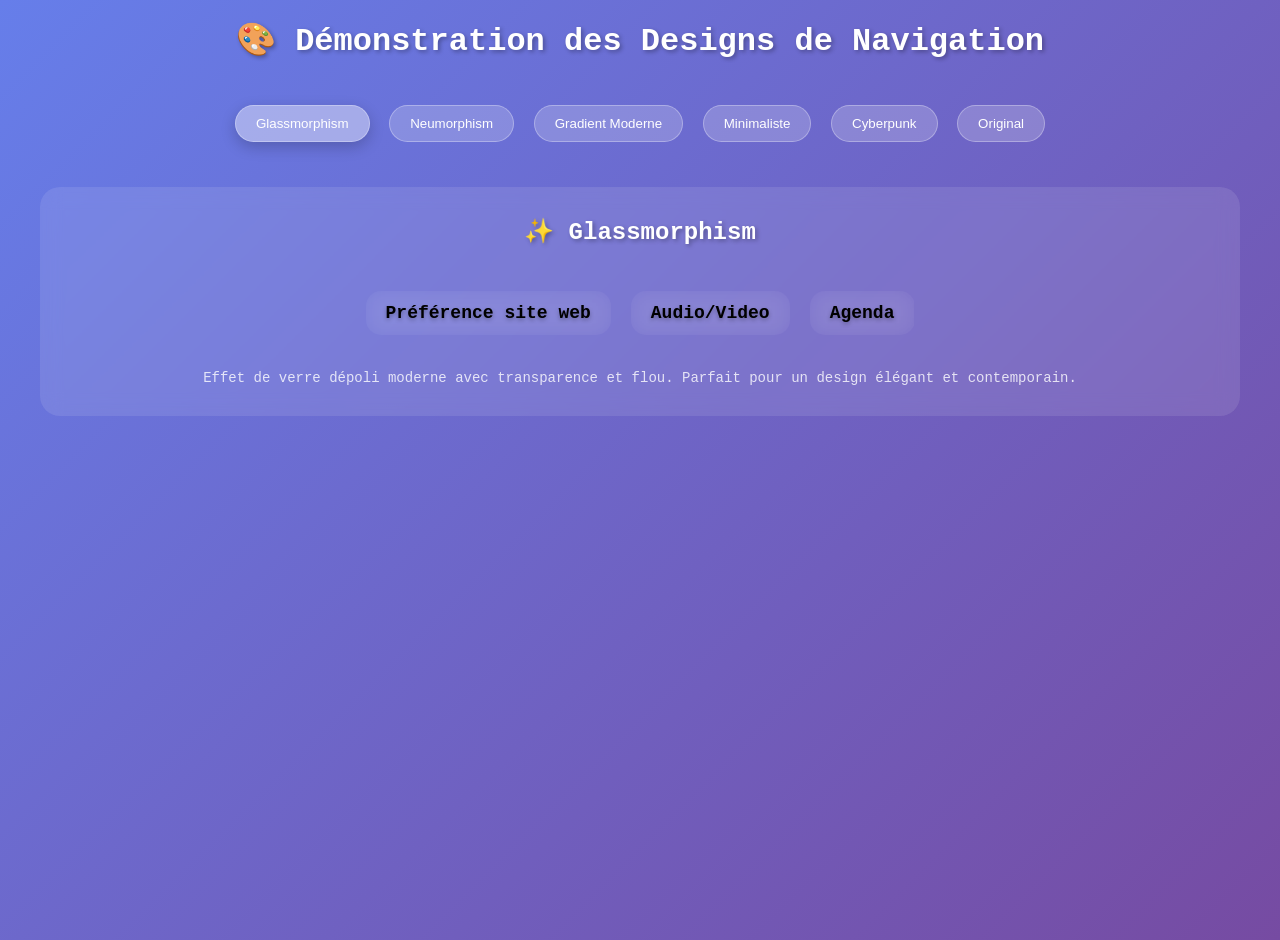
<file: nav-design-demo.html>
<!DOCTYPE html>
<html lang="fr">
<head>
    <meta charset="UTF-8">
    <meta name="viewport" content="width=device-width, initial-scale=1.0">
    <title>Démonstration Designs Navigation</title>
    <link rel="stylesheet" href="assets/css/style.css">
    <style>
        body {
            font-family: 'Courier New', monospace;
            margin: 0;
            padding: 20px;
            background: linear-gradient(135deg, #667eea 0%, #764ba2 100%);
            min-height: 100vh;
        }
        
        .demo-container {
            max-width: 1200px;
            margin: 0 auto;
        }
        
        .demo-section {
            margin: 40px 0;
            padding: 30px;
            background: rgba(255, 255, 255, 0.1);
            border-radius: 20px;
            backdrop-filter: blur(10px);
        }
        
        .demo-title {
            color: white;
            text-align: center;
            margin-bottom: 30px;
            font-size: 24px;
            text-shadow: 2px 2px 4px rgba(0, 0, 0, 0.3);
        }
        
        .style-selector {
            text-align: center;
            margin-bottom: 30px;
        }
        
        .style-btn {
            background: rgba(255, 255, 255, 0.2);
            border: 1px solid rgba(255, 255, 255, 0.3);
            color: white;
            padding: 10px 20px;
            margin: 5px;
            border-radius: 25px;
            cursor: pointer;
            transition: all 0.3s ease;
        }
        
        .style-btn:hover {
            background: rgba(255, 255, 255, 0.3);
            transform: translateY(-2px);
        }
        
        .style-btn.active {
            background: rgba(255, 255, 255, 0.4);
            box-shadow: 0 5px 15px rgba(0, 0, 0, 0.2);
        }
        
        .nav-demo {
            display: flex;
            justify-content: center;
            align-items: center;
            flex-wrap: wrap;
            gap: 10px;
        }
        
        .nav-item-demo {
            cursor: pointer;
            transition: all 0.3s ease;
        }
        
        .description {
            color: white;
            text-align: center;
            margin-top: 20px;
            font-size: 14px;
            opacity: 0.8;
        }
    </style>
</head>
<body>
    <div class="demo-container">
        <h1 style="color: white; text-align: center; margin-bottom: 40px; text-shadow: 2px 2px 4px rgba(0, 0, 0, 0.3);">
            🎨 Démonstration des Designs de Navigation
        </h1>
        
        <div class="style-selector">
            <button class="style-btn active" onclick="showStyle('glassmorphism')">Glassmorphism</button>
            <button class="style-btn" onclick="showStyle('neumorphism')">Neumorphism</button>
            <button class="style-btn" onclick="showStyle('gradient')">Gradient Moderne</button>
            <button class="style-btn" onclick="showStyle('minimal')">Minimaliste</button>
            <button class="style-btn" onclick="showStyle('cyberpunk')">Cyberpunk</button>
            <button class="style-btn" onclick="showStyle('original')">Original</button>
        </div>
        
        <!-- Design Glassmorphism -->
        <div class="demo-section" id="glassmorphism-demo">
            <h2 class="demo-title">✨ Glassmorphism</h2>
            <div class="nav-menu-glassmorphism nav-demo">
                <span class="nav-item-glassmorphism nav-item-demo">Préférence site web</span>
                <span class="nav-item-glassmorphism nav-item-demo">Audio/Video</span>
                <span class="nav-item-glassmorphism nav-item-demo">Agenda</span>
            </div>
            <p class="description">
                Effet de verre dépoli moderne avec transparence et flou. Parfait pour un design élégant et contemporain.
            </p>
        </div>
        
        <!-- Design Neumorphism -->
        <div class="demo-section" id="neumorphism-demo" style="display: none;">
            <h2 class="demo-title">🎯 Neumorphism</h2>
            <div class="nav-menu-neumorphism nav-demo">
                <span class="nav-item-neumorphism nav-item-demo">Préférence site web</span>
                <span class="nav-item-neumorphism nav-item-demo">Audio/Video</span>
                <span class="nav-item-neumorphism nav-item-demo">Agenda</span>
            </div>
            <p class="description">
                Style moderne avec ombres douces et effet 3D subtil. Design épuré et professionnel.
            </p>
        </div>
        
        <!-- Design Gradient -->
        <div class="demo-section" id="gradient-demo" style="display: none;">
            <h2 class="demo-title">🌈 Gradient Moderne</h2>
            <div class="nav-menu-gradient nav-demo">
                <span class="nav-item-gradient nav-item-demo">Préférence site web</span>
                <span class="nav-item-gradient nav-item-demo">Audio/Video</span>
                <span class="nav-item-gradient nav-item-demo">Agenda</span>
            </div>
            <p class="description">
                Dégradés colorés avec animations fluides. Design dynamique et attractif.
            </p>
        </div>
        
        <!-- Design Minimaliste -->
        <div class="demo-section" id="minimal-demo" style="display: none;">
            <h2 class="demo-title">⚪ Minimaliste</h2>
            <div class="nav-menu-minimal nav-demo">
                <span class="nav-item-minimal nav-item-demo">Préférence site web</span>
                <span class="nav-item-minimal nav-item-demo">Audio/Video</span>
                <span class="nav-item-minimal nav-item-demo">Agenda</span>
            </div>
            <p class="description">
                Design épuré avec animations subtiles. Élégant et moderne.
            </p>
        </div>
        
        <!-- Design Cyberpunk -->
        <div class="demo-section" id="cyberpunk-demo" style="display: none;">
            <h2 class="demo-title">🤖 Cyberpunk</h2>
            <div class="nav-menu-cyberpunk nav-demo">
                <span class="nav-item-cyberpunk nav-item-demo">Préférence site web</span>
                <span class="nav-item-cyberpunk nav-item-demo">Audio/Video</span>
                <span class="nav-item-cyberpunk nav-item-demo">Agenda</span>
            </div>
            <p class="description">
                Style futuriste avec effets lumineux et animations cyberpunk. Design unique et accrocheur.
            </p>
        </div>
        
        <!-- Design Original -->
        <div class="demo-section" id="original-demo" style="display: none;">
            <h2 class="demo-title">📜 Design Original</h2>
            <div id="nav-deroulant-conteneur" class="nav-demo">
                <span class="nav-item nav-item-demo">Préférence site web</span>
                <span class="nav-item nav-item-demo">Audio/Video</span>
                <span class="nav-item nav-item-demo">Agenda</span>
            </div>
            <p class="description">
                Votre design actuel conservé pour référence. Simple et fonctionnel.
            </p>
        </div>
    </div>

    <script>
        function showStyle(style) {
            // Masquer toutes les démos
            const demos = document.querySelectorAll('.demo-section');
            demos.forEach(demo => demo.style.display = 'none');
            
            // Afficher la démo sélectionnée
            document.getElementById(style + '-demo').style.display = 'block';
            
            // Mettre à jour les boutons
            const buttons = document.querySelectorAll('.style-btn');
            buttons.forEach(btn => btn.classList.remove('active'));
            event.target.classList.add('active');
        }
        
        // Ajouter des effets de clic pour les éléments de navigation
        document.querySelectorAll('.nav-item-demo').forEach(item => {
            item.addEventListener('click', function() {
                this.style.transform = 'scale(0.95)';
                setTimeout(() => {
                    this.style.transform = '';
                }, 150);
            });
        });
    </script>
</body>
</html>
</file>
<file: assets/css/style.css>
/* Police */
:root {
  --font-family: 'Courier New', monospace;
  --font-size: 16px;
}



* {
    margin: 0;
    padding: 0;

}

html {
    position: relative;
    min-height: 100vh;
    overflow-x: hidden;
}

body {
    font-family: var(--font-family)!important;
    margin: 0;
    padding: 0;
    min-height: 100vh;
    overflow-x: hidden;
}

.background-jour {
    background-image: url(../images/background/japoness_anaya.webp);
    background-size: cover;
    background-position: center;
    min-height: 100vh;
}

.background-crepuscule{
    background-image: url(../images/background/Kollab_s_DrugStuck.webp);
    background-size: cover;
    background-position: center;
    min-height: 100vh;
}

.background-nuit{
    background-image: url(../images/background/dragon_and_katana.webp);
    background-size: cover;
    background-position: center;
    min-height: 100vh;
}

/* Chargez une image Retina pour les écrans haute résolution */
@media only screen and (-webkit-min-device-pixel-ratio: 2), only screen and (min--moz-device-pixel-ratio: 2), only screen and (-o-min-device-pixel-ratio: 2/1), only screen and (min-resolution: 192dpi), only screen and (min-resolution: 2dppx) {
    .background-nuit{
        background-image: url(../images/background/dragon_and_katana.webp);
        background-size: cover;
        background-position: center;
        min-height: 100vh;
    }
}

/* Chargez une image plus petite pour les écrans mobiles */
@media only screen and (max-width: 768px) {
    .background-nuit{
        background-image: url(../images/background/dragon_and_katana_small.jpg);
        background-size: cover;
        background-position: center;
        min-height: 100vh;
    }
}

#background-image {

    position: relative;    

    
}

.background-Image {
    z-index: 0;
    position: absolute;
    top: 0;
    bottom: 0;
    width: 100vw;
    min-height: 100vh;
    object-fit: cover; /* Utilisez object-fit: cover; pour simuler le comportement "cover" */
}

/* Fausses page / filtre chargement — plein écran (masqué par défaut) */
#fake-page-loading {
    position: fixed;
    inset: 0;
    display: none;
    z-index: 10050;
    box-sizing: border-box;
    background: rgba(0, 0, 0, 0.8);
    color: var(--white);
}

/* Afficher l’overlay : ajouter la classe sur le même div (#fake-page-loading) */
#fake-page-loading.is-visible {
    display: flex;
    align-items: center;
    justify-content: center;
    flex-direction: column;
    gap: 2rem;
}

#fake-page-loading-backdrop {
    position: absolute;
    inset: 0;
    background: transparent;
}

#fake-page-loading-content {
    position: relative;
    z-index: 1;
    text-align: center;
    font-size: 2rem;
    font-weight: bold;
    justify-content: center;
    flex-direction: column;
    gap: 2rem;
    display: flex;
}


/* class volatile */

.flex{
    display: flex!important;
    opacity: 1;
    transition: opacity 0.5s, diplay 0.5s;
}

.flex2 {
    display: flex;
}

.block{
    display: block!important;
    opacity: 1;
    transition: opacity 0.5s, diplay 0.5s;

    
}

.none {
    opacity: 0;
    display: none!important;
    transition: opacity 0.5s, diplay 0.5s;

}

.none2 {
    display: none;
}


/* Date style */

#navBar {
    display: -ms-flexbox;
    display: -webkit-flex;
    display: flex;
    -webkit-flex-direction: row;
    -ms-flex-direction: row;
    flex-direction: row;
    -webkit-flex-wrap: nowrap;
    -ms-flex-wrap: nowrap;
    flex-wrap: nowrap;
    -webkit-justify-content: flex-end;
    -ms-flex-pack: end;
    justify-content: flex-end;
    -webkit-align-content: flex-start;
    -ms-flex-line-pack: start;
    align-content: flex-start;
    -webkit-align-items: center;
    -ms-flex-align: center;
    align-items: center;
    text-align: center;
    padding-top: 0.5rem;
    padding-bottom: 0.5rem;
    }



.flex-item:nth-child(1) {
    -webkit-order: 0;
    -ms-flex-order: 0;
    order: 0;
    -webkit-flex: 1 1 auto;
    -ms-flex: 1 1 auto;
    flex: 1 1 auto;
    -webkit-align-self: center;
    -ms-flex-item-align: center;
    align-self: center;
    }

.flex-item:nth-child(2) {
    -webkit-order: 3;
    -ms-flex-order: 3;
    order: 3;
    -webkit-flex: 1 1 auto;
    -ms-flex: 1 1 auto;
    flex: 1 1 auto;
    -webkit-align-self: center;
    -ms-flex-item-align: center;
    align-self: center;
}

.flex-item:nth-child(3) {
    -webkit-order: 1;
    -ms-flex-order: 1;
    order: 1;
    -webkit-flex: 1 1 auto;
    -ms-flex: 1 1 auto;
    flex: 1 1 auto;
    -webkit-align-self: flex-end;
    -ms-flex-item-align: start;
    align-self: center;
}


/* flex météo */

.flex-meteo {
    display: flex;
    justify-content: center;
    align-items: center;
    }

#icon-meteo {
    width: 48px;
    height: 48px;
}

.flex-meteo-item:nth-child(1) {
    flex: 0 0 2vw;

    }

.flex-meteo-item:nth-child(2) {
    flex: 0 0 8vw;
    }

/*.navBar {

    display: flex;
    flex-direction: row;
    justify-content: start;
    align-content: center;


}*/

.item {
    display: inline-block;
    width: 35vw;
    height: 95px;
    font-size: calc(0.7rem + 0.5vw);
    font-family: 'Times New Roman', Times, Georgia, serif;
    text-align: center;


}

/* nav-menu */

#nav-menu{
    margin-top: 50px;
    width: 100%;
    height: auto;
}

#nav-deroulant-conteneur {
    padding: 20px 20px 20px 20px ;
    display: flex;
    align-items: center ;
    justify-content: center;
    flex-wrap: wrap;
    cursor: pointer;
}

#nav-deroulant-conteneur .nav-item {
font-family: cursive;
padding-left: 15px;
padding-right: 15px;
margin-left: 2vw;
margin-right: 2vw;
}

#nav-deroulant-conteneur .nav-item  {
    padding-right: 8px;
    padding-left: 8px;
    text-decoration: none;  
    font-size: 28px;
    }

    #nav-deroulant-conteneur .nav-item:hover {
        text-decoration:underline;
        }

/* google recherche  */

/* Style pour le conteneur du formulaire */
.custom-search-container {
    /* Ajoutez ici les styles que vous souhaitez appliquer au conteneur */
    display: flex; /* Utilisez un affichage flexible pour aligner les éléments horizontalement */
    width: 50vw;
    margin: auto;
    padding: 5vw;
    max-width: 500px;
    justify-content: center;
}

/* Style pour le champ de texte de recherche */
.custom-search-input {
    /* Ajoutez ici les styles que vous souhaitez appliquer au champ de texte */
    width: 200px; /* Exemple de largeur */
    flex-grow: 1; /* Faites en sorte que le champ de texte prenne le reste de l'espace disponible */
}

.custom-search-form input {
    /* Annulez les styles indésirables ici */
    width: auto; /* Réinitialise la largeur à la valeur par défaut */
    min-width: auto; /* Réinitialise la largeur minimale à la valeur par défaut */
    /* Ajoutez d'autres styles spécifiques au formulaire de recherche ici */
}

/* Style pour le bouton de soumission */
.custom-search-submit {
    /* Ajoutez ici les styles que vous souhaitez appliquer au bouton de soumission */
    font-size: 12px; /* Taille de la police du texte */
    padding: 5px 10px; /* Espacement interne (padding) pour le bouton */
    border: none; /* Supprimer la bordure du bouton */
    cursor: pointer; /* Curseur de souris en forme de main */
    flex-shrink: 0; /* Empêche le bouton de réduire sa taille pour s'adapter à l'espace disponible */
    font-weight: bold;

}

.custom-search-submit:active {
    top: 1px;
    position: relative;
}



.listsoleil{
    list-style: none;
}

.etat-soleil-bloc {
    display: flex;
    flex-direction: row;
    justify-content: center;
    align-items: center;
    }

/* button clear / request */


.btnTimeSet{
    background: none;
    border: none;
    font-size: 1rem;
    cursor: pointer;
    margin-left: 10px;
}

.btnTimeSetDay {
    color: var(--white);
}

.bbtnTimeSetSunset {
    color: var(--text-color-sunset);
}

.btnTimeSetNight {
    color: var(--text-color-night);
}

.btnTimeSetDay:hover{
    color: var(--btn-hover-gradient-start-color-day);
}

.btnTimeSetSunset:hover {
    color: var(--label-sunset-color);
}

.btnTimeSetNight:hover {
    color: var(--label-night-color);
}

.alert-message {
    margin-top: 10px;
    color: green;
    font-size: 0.9rem;
}

/* bloc logo */

#fav-site-bloc {
    position: relative;
    flex-wrap: wrap;
    margin: 1rem;
    justify-content: center;
    gap: 1rem;
    flex-direction: column;

}

/* bloc site */

#fav-site-bloc > div {
    flex : 0 0 150px;
}

#city-form {
    display: flex;
    justify-content: center;
    align-items: center;
    gap: 1rem;
    margin: 1rem;
}

.city-label {
    font-size: 1.5rem;
}

.city-input {
    color: var(--white);
}

.cityDay {
    color: var(--white);
}

.cityDay, label {
    color: var(--white);
}

.cityDay, input::placeholder {
    color: var(--text-color-day);
}

.citySunset {
    color: var(--integration-color-sunset);
}

.cityNight {
    color: var(--text-color-night);
}

#list-fav-site {
    display: flex;
    justify-content: center;
    align-items: center;
    gap: 3rem;
    margin: 1rem;
}


.logo {
    width: 100px;
    height: 100px;
    opacity: 0.50;
    border: 2px solid #1b1b1b;
    z-index: 2;
    transition: transform 0.5s; /* Ajoutez une transition pour une animation fluide */

}

.logo:hover {
    opacity: 1;
    transform: translate(0,-25px)

}




/* bloc_group */

#bloc_group {
    display: flex;
    -webkit-flex-direction: row;
    -ms-flex-direction: row;
    flex-direction: row;
    -webkit-justify-content: space-evenly;
    -ms-flex-pack: end;
    justify-content: space-evenly;
    flex-wrap: wrap;
}



#content-video {
    display: flex;
} 



.error {
    padding: 0.5rem;
    color: white;
    width: auto;
    max-width: 160px;
    position: absolute;
    top: -60px;
    margin-left: 1rem;
    border-radius: 15%;
    transition: all 0.5s;
}

.error-sunset{
    background: linear-gradient(90deg, rgba(254,166,84,1) 5%, rgba(255, 138, 13, 0.788) 100%);
    color: var(--text-color-sunset);
}

.error-night{
    background: var(--btn-hover-gradient-night);
    color: var(--text-color-night);

}

.error-day {
    background: linear-gradient(90deg, var(--btn-gradient-start-color-day), var(--btn-gradient-end-color-day) 100%);
    color: var(--text-color-day);
}


#session-video {
    display: none;
    justify-content: center;
    align-items: center;
    margin-top: 50px;
    flex-direction: column;
    position: relative;
}

/* bloc-video */

#bloc-video {
    margin-top: 1.5rem;
    margin-bottom: 1.5rem;
}

/* video-youtube block*/

#video-youtube {
    margin-top: 35px;
    margin-bottom: 35px;
    width: 55vw;
    height: 35.125vw;
    padding: 1.5rem;
    border-width: 10px;
    border-style: solid;
    border-radius: 15px;
}

.video-cadre-day {
    border-color: var(--entete-border-bottom-color-day);
    background-color: var(--entete-background-color-day);
    box-shadow: var(--entete-box-shadow-color-day) 2px 2px 15px;
}

.video-cadre-sunset {
    border-color: var(--entete-border-color-sunset);
    background-color: var(--entete-background-color-sunset);
    box-shadow: var(--block-choix-video-box-shadow-color-sunset) 2px 2px 15px;
}

.video-cadre-night {
    border-color: var(--tableau-cell-background-color-night);
    background-color: var(--entete-background-color-night);
    box-shadow: var(--block-choix-video-box-shadow-color-night) 2px 2px 15px;
}


#video-youtube iframe {
    width: 100%;
    height: 100%;

}



.simplescreen {
    animation: simplescreenyoutube;
    animation-duration: 1s;
    animation-fill-mode: forwards;

}

.fullscreen {

    animation: fullscreenvideo;
    animation-duration: 1s;
    animation-fill-mode: forwards;

}


@keyframes fullscreenvideo {
    from { 
        width: 55vw; 
        height: 30.9375vw; /* 55vw * 9/16 = 30.9375vw pour maintenir le ratio 16:9 */
    }
    to { 
        width: 80vw; 
        height: 45vw; /* 80vw * 9/16 = 45vw pour maintenir le ratio 16:9 */
    }
}

@keyframes simplescreenyoutube {
    from { 
        width: 80vw; 
        height: 45vw;
    }
    to { 
        width: 55vw; 
        height: 30.9375vw;
    }
}

@keyframes youtubetest {
    from { 
        width: 55vw; 
        height: 30.9375vw;
    }
    to { 
        width: 80vw!important; 
        height: 45vw!important;
    }
}



#bloc-choix-video, #bloc-choix-audio {
    margin-right: auto;
    margin-left: auto;
    flex-direction: column;
    max-width: 85vw;
    min-width: 1000px;
    max-width: 2500px;
    min-height: 562px;
    overflow: visible;
    margin-top: 35px;
    margin-bottom: 35px;
    background: var(--gradient-start-color-day);
    border-radius: 15px;
    padding: 20px;
    box-shadow: 0 4px 15px var(--box-shadow-color-day);
    border: 2px solid var(--border-color-day);
    transition: all 0.5s ease;
    backdrop-filter: blur(10px);
    background: linear-gradient(135deg, rgba(252, 252, 252, 0.95) 0%, rgba(129, 182, 249, 0.95) 50%, rgba(186, 239, 255, 0.95) 100%);
    box-sizing: border-box;
}


/* style input / btn  */

/* block btn show */

#bloc-cacher {
    position: absolute;
    left: -15vw;
    top: 140px;
    -webkit-animation: btnhide ;
    animation: btnhide;
    animation-duration: 1s;
    animation-fill-mode: forwards;
}




/* Tableau */



#session-tableau {

    position: relative;
    padding-top: 25px;
    padding-bottom: 25px;
    margin: 50px;
    

}

#tableau {
    overflow-x:auto;
}

.table-wrapper {
    justify-content: center;
    align-items: center;
}


#bloc-tableau {

    padding-right: 50px;
    padding-left: 50px;
    padding-top: 50px;
    padding-bottom: 50px;
    overflow-x: auto;

}


th {
    width: auto;
    height: 50px;
    padding-left: 5px;
    padding-right: 5px;
    border: #000 2px solid;
}

td {
    border: #000 1px solid;
    text-align: center;
    width: auto;
    height: 50px;
    padding-left: 5px;
    padding-right: 5px;
}



/* class prochain rendez-vous */

.nextAppointment {
    background-color: green;
}

.currentAppointment {
    background-color: rgba(247, 247, 88, 0.503);
}


/* class rendez-vous passé */

.pastDate {
    background-color: rgba(170, 13, 13, 0.329);
}


#bloc-mise-a-jour {
    margin-top: 2rem;
    margin-left: 2rem;
    text-align: end;
}

/* bloc bouton ouverture du formulaire de candidature */

#openFormBloc {
    margin-top: 1rem;
    margin-bottom: 1rem;
}


/* formulaire */

#blocCandidature {
    display: flex;
    flex-direction: row;
    justify-content: center;
}

#blocCandidature form {
    width: 50%;
}

#blocCandidature h1 {
    text-align: center;
}

.blocFormulaire {
    display: flex;
    flex-direction: column;
    padding-top: 1rem;
    padding-bottom: 1rem;
    margin: 1vw;
}

.blocFormulaire label {
    text-align: center;
    padding: 1vw;
}

.blocFormulaireLigne {
    display: flex;
    flex-direction: row;
    justify-content: space-around;
}


#blocCandidature form input {
    width: 100%;
    min-width: 18vw;    
}

/****** input radio *******/

/* bloc reponse */

#blocReponse {
    justify-content: end;
    padding-bottom: 13px;
}


.inputBlocRadio {
    display: flex;
    align-items: center;
}

input[type="radio"].radioInput {
    display: none;
  }

.labelRadio {
    border-radius: 25%;
}

.blocButtonSubmit {
    display: flex;
    justify-content: center;
}


/* ------------------------------------------------- Mode-Jour ---------------------------------------------------------------*/


/* entete */

.EnteteTimeDay {
    border-bottom : var(--entete-border-bottom-color-day);
    background: var(--entete-background-color-day);
    box-shadow: 1px 2px 5px 2px var(--entete-box-shadow-color-day);
    color: var(--white);
}

/* navItemDay  */


.nav-itemDay {
    color: var(--white);
    background-color: #023a3b14;
    box-shadow: 1px 2px 5px 2px var(--black);
    text-shadow: 0px 0px 5px var(--btn-text-shadow-day);
    transition: box-shadow 0.5s; /* Ajoutez la transition sur la propriété box-shadow */
}

.nav-itemDay:hover {
    box-shadow: 1px 0px 0px 2px var(--black);
    color: var(--text-color-day);
    transition: all 0.5s; /* Ajoutez la transition sur la propriété color */

}
/* bloc-choix-video */

.block-choix-video-TimeDay{
    -moz-box-shadow: 16px 0px 0px 2px var(--box-shadow-color-day);
    -webkit-box-shadow: 16px 0px 0px 2px var(--box-shadow-color-day);
    background: -webkit-linear-gradient(90deg, var(--gradient-start-color-day) 0%, var(--gradient-end-color-day) 100%);
    background: -moz-linear-gradient(90deg, var(--gradient-start-color-day) 0%, var(--gradient-end-color-day) 100%);
    background: -o-linear-gradient(90deg, var(--gradient-start-color-day) 0%, var(--gradient-end-color-day) 100%);
    background: var(--background-color-day);
    background: linear-gradient(90deg, var(--gradient-start-color-day) 0%, var(--gradient-end-color-day) 100%);
    box-shadow: 5px -4px 15px 5px var(--box-shadow-color-day);
    border: 1px solid var(--border-color-day);
    color: var(--text-color-day);
    font-family: var(--font-family);
    font-size: var(--font-size);
    font-weight: bold;
    text-decoration: none;
}

/* Modernisation du bloc-choix-video avec thèmes */
#bloc-choix-video.day {
    background: linear-gradient(135deg, rgba(252, 252, 252, 0.95) 0%, rgba(129, 182, 249, 0.95) 50%, rgba(186, 239, 255, 0.95) 100%);
    color: var(--text-color-day);
    box-shadow: 0 4px 15px var(--box-shadow-color-day);
    border-color: var(--border-color-day);
}

#bloc-choix-video.sunset {
    background: linear-gradient(135deg, rgba(254, 166, 84, 0.95) 0%, rgba(255, 138, 13, 0.95) 50%, rgba(255, 183, 115, 0.95) 100%);
    color: var(--text-color-sunset);
    box-shadow: 0 4px 15px var(--block-choix-video-box-shadow-color-sunset);
    border-color: var(--block-choix-video-border-color-sunset);
}

#bloc-choix-video.night {
    background: linear-gradient(135deg, rgba(75, 63, 246, 0.95) 0%, rgba(111, 34, 195, 0.95) 50%, rgba(63, 67, 218, 0.95) 100%);
    color: var(--text-color-night);
    box-shadow: 0 4px 15px var(--block-choix-video-box-shadow-color-night);
    border-color: var(--black);
}

/* Animation d'entrée pour le bloc-choix-video */
#bloc-choix-video.OpacityAnimationIn {
    animation: fadeInVideo 0.5s ease-in-out;
}

@keyframes fadeInVideo {
    from {
        opacity: 0;
        transform: translateY(-20px) scale(0.95);
    }
    to {
        opacity: 1;
        transform: translateY(0) scale(1);
    }
}

/* Animation de sortie pour le bloc-choix-video */
#bloc-choix-video.OpacityAnimation {
    animation: fadeOutVideo 0.5s ease-in-out;
}

@keyframes fadeOutVideo {
    from {
        opacity: 1;
        transform: translateY(0) scale(1);
    }
    to {
        opacity: 0;
        transform: translateY(20px) scale(0.95);
    }
}

/* Tumbnail  */

.figureTimeDay {
    border: thin var(--border-color-day) solid;
}

/* figcaption */

.figcaptionTimeDay {
    background: linear-gradient(90deg, var(--btn-gradient-start-color-day), var(--btn-gradient-end-color-day) 100%);
    color: var(--text-color-day);
}

/* btn video  */


.btn-show-TimeDay{
    -moz-box-shadow: 5px -4px 15px 5px var(--btn-box-shadow-color-day);
    -webkit-box-shadow: 5px -4px 15px 5px var(--btn-box-shadow-color-day);
    box-shadow: 5px -4px 15px 5px var(--btn-box-shadow-color-day);
    background: -webkit-linear-gradient(90deg, var(--btn-gradient-start-color-day) 0%, var(--btn-gradient-end-color-day) 100%);
    background: -moz-linear-gradient(90deg, var(--btn-gradient-start-color-day) 0%, var(--btn-gradient-end-color-day) 100%);
    background: -o-linear-gradient(90deg, var(--btn-gradient-start-color-day) 0%, var(--btn-gradient-end-color-day) 100%);
    background: linear-gradient(90deg, var(--btn-gradient-start-color-day) 0%, var(--btn-gradient-end-color-day) 100%);
    filter: progid:DXImageTransform.Microsoft.gradient(startColorstr='#3f3fda', endColorstr='#9b78c1',GradientType=0);
    background-color: var(--btn-background-color-day);
    border: 1px solid var(--btn-border-color-day);
	-webkit-border-radius:8px;
	-moz-border-radius:8px;
	border-radius:8px;
	display:inline-block;
	cursor:pointer;
	color:var(--text-color-day);
	font-family:Georgia;
	font-size:14px;
	font-weight:bold;
	padding:8px 12px;
	text-decoration:none;
	text-shadow: 2px 1px 1px var(--btn-text-shadow-day);
}
.btn-show-TimeDay:hover {
    background: -webkit-linear-gradient(90deg, var(--btn-hover-gradient-start-color-day) 0%, var(--btn-hover-gradient-end-color-day) 100%);
    background: -moz-linear-gradient(0deg, var(--btn-hover-gradient-start-color-day) 0%, var(--btn-hover-gradient-end-color-day) 100%);
    background: -o-linear-gradient(90deg, var(--btn-hover-gradient-start-color-day) 0%, var(--btn-hover-gradient-end-color-day) 100%);
    background: linear-gradient(90deg, var(--btn-hover-gradient-start-color-day) 0%, var(--btn-hover-gradient-end-color-day) 100%);
    filter: progid:DXImageTransform.Microsoft.gradient(startColorstr='#3f3fda', endColorstr='#9b78c1',GradientType=0);
}

.btn-show-TimeDay:active {
	position:relative;
	top:1px;
}


/* Google recherche day */
 
.custom-search-submit-Day {
        background: -webkit-linear-gradient(90deg, var(--btn-gradient-start-color-day), var(--btn-gradient-end-color-day));
        border: 1px solid var(--border-color-day);
        color: var(--text-color-day);
        box-shadow: 0px 0px 5px rgba(235,240,255,.72);
        text-shadow: 0px 0px 5px rgba(248,255,113,.75);
        font-size: 16px;



}

.custom-search-submit-Day input[type="text"] {
    font-size: 16px; /* Taille de la police */
    color: #11d3ff;


}

.custom-search-submit-Day:hover {
    background: rgba(0,209,254,1);



}



/** google search box **/


/* Style pour la barre de recherche */
.google-search-boxDay {
        background-color: #ffffff; /* Couleur de l'arrière-plan */
        border: 1px solid #cccccc; /* Bordure */
        border-radius: 5px; /* Coins arrondis */
        padding: 5px; /* Espacement interne */
}



/* Style pour le texte de recherche */
.google-search-box input[type="text"] {
    font-size: 16px; /* Taille de la police */
}

/* Style pour le bouton de recherche */
.google-search-boxDay input[type="submit"] {
    background-color: #4285f4; /* Couleur de fond du bouton */
    color: #ffffff; /* Couleur du texte du bouton */
    border: none; /* Supprimer la bordure du bouton */
    border-radius: 5px; /* Coins arrondis du bouton */
    padding: 10px 20px; /* Espacement interne du bouton */
    cursor: pointer; /* Curseur de la main au survol */
}






.integrationInputDay {
    padding: 5px;
    font-size: 16px;
    border-width: 2px;
    border-color: var(--border-color-day);
    background-color: var(--white);
    color: #11d3ff;
    border-style: groove;
    border-radius: 5px;
    box-shadow: 0px 0px 5px rgba(235,240,255,.72);
    text-shadow: 0px 0px 5px rgba(248,255,113,.75);
}
.integrationInputDay:focus {
    outline:none;
}

#label-integration-content {
    flex: 0 0 207.6px;
    text-align: center;
}

.integrationInputDay::placeholder {
    color: #0088ff;
    text-shadow: none;
}


/* Tableau Jour */

.tableau-jour {
    background-color: #0088ff40;
    color : white;
    font-size: 16px;
    font-family: 'Trebuchet MS', 'Lucida Sans Unicode', 'Lucida Grande', 'Lucida Sans', Arial, sans-serif;
    font-weight: 100;
    box-shadow: 0px 0px 5px #ffefbb;
    border: 1px solid #baefff;

}

.tableau-jour a {
    color: white;
}

.tableau-jour a:hover {
    color: rgb(146, 241, 239);
}

.tableau-jour th {
    font-style: normal;
    font-size: 18px;
}



.tableau-jour th, td  {
    background-color: #e5eeee46;

}



 .formReponseLegend{
    text-align: center;
    padding: 8px;
 }


.tableau-nuit {
    background-color: #0088ff1e;
}


/* Formulaire jour */




    /* Bloc formulaire */

    .blocCandidatureDay {
        border-bottom : 1px solid #eafffe;
        background: rgba(14, 255, 251, 0.35);
        box-shadow: 1px 2px 5px 2px #ffffff;
        padding: 4vw;
    }




.radioInputDay + .labelDay {
	background: linear-gradient(90deg, rgba(252,252,252,1) 0%, rgba(129,182,249,1) 100%);
    border: 1px solid #baefff;
    
}

.radioInputDay:checked + .labelDay {
    border: 1px dashed #fffcf2;
    background: linear-gradient(90deg, rgba(0,209,254,1) 28%, rgba(128,184,247,1) 100%);
}

.labelDay {
    color: #ffffff;
    text-shadow: 0px 0px 5px rgb(224, 237, 123);
}
/* Foooter */

.blockTimeDay {
    -moz-box-shadow: 16px 0px 0px 2px #ebf0ff;
	-webkit-box-shadow: 16px 0px 0px 2px #ebf0ff;
    background: (90deg, rgba(252,252,252,1) 0%, rgba(129,182,249,1) 100%);
    background: -moz-linear-gradient(90deg, rgba(252,252,252,1) 0%, rgba(129,182,249,1) 100%);
    background: -o-linear-gradient(90deg, rgba(252,252,252,1) 0%, rgba(129,182,249,1) 100%);
    background: rgba(252,252,252,1);
    background: linear-gradient(90deg, rgba(252,252,252,1) 0%, rgba(129,182,249,1) 100%);
    filter: progid:DXImageTransform.Microsoft.gradient(startColorstr='#3f3fda', endColorstr='#9b78c1',GradientType=0);
    box-shadow: 5px -4px 15px 5px #ebf0ff;
	border: 1px solid #baefff;
    color: #256aff;
    font-family:Georgia;
    font-size:16px;
    font-weight:bold;
    text-decoration:none;
    text-shadow : 2px 1px 1px #fff7a4;
}




/* Foooter */

.blockTimeDay {
    -moz-box-shadow: 16px 0px 0px 2px #ebf0ff;
	-webkit-box-shadow: 16px 0px 0px 2px #ebf0ff;
    background: (90deg, rgba(252,252,252,1) 0%, rgba(129,182,249,1) 100%);
    background: -moz-linear-gradient(90deg, rgba(252,252,252,1) 0%, rgba(129,182,249,1) 100%);
    background: -o-linear-gradient(90deg, rgba(252,252,252,1) 0%, rgba(129,182,249,1) 100%);
    background: rgba(252,252,252,1);
    background: linear-gradient(90deg, rgba(252,252,252,1) 0%, rgba(129,182,249,1) 100%);
    filter: progid:DXImageTransform.Microsoft.gradient(startColorstr='#3f3fda', endColorstr='#9b78c1',GradientType=0);
    box-shadow: 5px -4px 15px 5px #ebf0ff;
	border: 1px solid #baefff;
    color: #256aff;
    font-family:Georgia;
    font-size:16px;
    font-weight:bold;
    text-decoration:none;
    text-shadow : 2px 1px 1px #fff7a4;
}

/************************************************* Mode-Crepuscule ***********************************************************/

.EnteteTimeSunset {
    border-bottom: 1px solid var(--entete-border-color-sunset);
    background: var(--entete-background-color-sunset);
    box-shadow: 1px 2px 5px 2px var(--entete-box-shadow-color-sunset);
    color: var(--text-color-sunset);
}


/* nav-itemSunset */

.nav-itemSunset {
    color: var(--text-color-sunset);
    text-shadow: 0px 0px 3px var(--white);
    box-shadow: 1px 1px 5px 2px var(--custom-search-button-box-shadow-color-sunset);
    transition: all 0.5s; /* Ajoutez la transition sur la propriété color */
    background-color: #191b1c14;
    
}

.nav-itemSunset:hover {
    color: var(--custom-search-button-box-shadow-color-sunset);
    text-shadow: none;
    transition: all 0.5s; /* Ajoutez la transition sur la propriété color */
    box-shadow: 1px 2px 5px 2px var(--custom-search-button-box-shadow-color-sunset), inset 1px 0px 0px 2px var(--navBar-box-shadow-color-sunset);
}




/* */

.google-search-boxSunset {
    border: 1px solid var(--custom-search-button-border-color-sunset); /* Bordure */
    border-radius: 5px; /* Coins arrondis */
    padding: 5px; /* Espacement interne */
}

/* Style pour le texte de recherche */
.google-search-boxSunset input[type="text"] {
    background-color: var(--entete-background-color-sunset); /* Couleur de l'arrière-plan */
    color: var(--integration-color-sunset);/* Couleur du texte */
    font-size: 16px; /* Taille de la police */
}

.google-search-boxSunset input[type="submit"] {
    background: linear-gradient(90deg, var(--custom-search-button-background-gradient-start-sunset) 5%, var(--custom-search-button-background-gradient-end-sunset) 100%);
    color: #020705; /* Couleur du texte du bouton */
    border: none; /* Supprimer la bordure du bouton */
    border-radius: 5px; /* Coins arrondis du bouton */
    padding: 10px 20px; /* Espacement interne du bouton */
    cursor: pointer; /* Curseur de la main au survol */
}



.integrationInputSunset {
    padding: 5px;
    font-size: 16px;
    border-width: 2px;
    border-color: 1px solid var(--integration-border-color-sunset);
    background: linear-gradient(90deg, var(--integration-background-gradient-start-sunset) 5%, var(--integration-background-gradient-end-sunset) 100%);
    color: var(--integration-color-sunset);
    border-style: groove;
    border-radius: 5px;
    box-shadow: 0px 1px 5px 0px var(--integration-box-shadow-color-sunset);
}

.integrationInputSunset:focus {
    outline:none;
}

#label-integration-content {
    flex: 0 0 207.6px;
    text-align: center;
    font-size: 16px;
}

.integrationInputSunset::placeholder {
    text-shadow: 1px 2px 5px rgb(255, 213, 3);
    color: #f3375dfb;
    text-shadow: none;
}

.custom-search-submit-Sunset {
    background: linear-gradient(90deg, var(--custom-search-button-background-gradient-start-sunset) 5%, var(--custom-search-button-background-gradient-end-sunset) 100%);
    background-color: var(--custom-search-button-background-gradient-start-sunset);
    border: 1px solid var(--white);
    box-shadow: 3px 0px 15px 3px var(--custom-search-button-box-shadow-color-sunset);
    color: var(--block-choix-video-text-color-sunset);
    -moz-box-shadow: 1px solid #ffc003;
	-webkit-box-shadow: 1px solid #ffc003;
    text-shadow: 2px 1px 1px #a46d36;
    font-size: 16px;
    color:var(--text-color-sunset);




}
.custom-search-submit-Sunset:hover {
    background: rgb(255,183,115);
    background: -o-linear-gradient(90deg, rgba(255,183,115,1) 0%, rgba(137,128,247,1) 100%);
    background: -moz-linear-gradient(90deg, rgba(255,183,115,1) 0%, rgba(137,128,247,1) 100%);
    background: -webkit-linear-gradient(90deg, rgba(255,183,115,1) 0%, rgba(137,128,247,1) 100%);
    background: linear-gradient(90deg, rgba(255,183,115,1) 0%, rgba(137,128,247,1) 100%);
    filter: progid:DXImageTransform.Microsoft.gradient(startColorstr="#fea654",endColorstr="#f1f780",GradientType=1);

}





/* bloc-choix-video */

.block-choix-video-TimeSunset{
    -moz-box-shadow: 5px -4px 15px 5px var(--block-choix-video-box-shadow-color-sunset);
    -webkit-box-shadow: 5px -4px 15px 5px var(--block-choix-video-box-shadow-color-sunset);
    background: -webkit-linear-gradient(90deg, var(--block-choix-video-background-gradient-start-sunset) 5%, var(--block-choix-video-background-gradient-end-sunset) 100%);
    background: -moz-linear-gradient(90deg, var(--block-choix-video-background-gradient-start-sunset) 5%, var(--block-choix-video-background-gradient-end-sunset) 100%);
    background: -o-linear-gradient(90deg, var(--block-choix-video-background-gradient-start-sunset) 5%, var(--block-choix-video-background-gradient-end-sunset) 100%);
    background: var(--block-choix-video-background-gradient-start-sunset);
    filter: progid:DXImageTransform.Microsoft.gradient(startColorstr="#fea65484",endColorstr="#f7752e92",GradientType=1);
    border: 1px solid var(--block-choix-video-border-color-sunset);
    color: var(--block-choix-video-text-color-sunset);
    font-family: Georgia;
    font-size: 16px;
    font-weight: bold;
    text-decoration: none;
}

/* Tumbnail  */

.figureTimeSunset {
    border: thin #c49c09 solid;
}

/* figcaption */

.figcaptionTimeSunset {
    background: linear-gradient(90deg, rgba(254,166,84,1) 5%, rgba(255, 138, 13, 0.788) 100%);
    color:var(--text-color-sunset);
}

/* BTN */

.btn-show-TimeSunset{
    -moz-box-shadow: 1px solid #ffc003;
	-webkit-box-shadow: 1px solid #ffc003;
	box-shadow: 5px -4px 15px 5px #ff8c21;
    background-color:rgba(254,166,84,1);
	background: -moz-linear-gradient(90deg, rgba(254,166,84,1) 5%, rgba(255, 138, 13, 0.788) 100%);
    background: -o-linear-gradient(90deg, rgba(254,166,84,1) 5%, rgba(255, 138, 13, 0.788) 100%);
	background: -webkit-linear-gradient(90deg, rgba(254,166,84,1) 5%, rgba(255, 138, 13, 0.788) 100%);
	background: linear-gradient(90deg, rgba(254,166,84,1) 5%, rgba(255, 138, 13, 0.788) 100%);
	filter: progid:DXImageTransform.Microsoft.gradient(startColorstr="#fea654",endColorstr="#f1f780",GradientType=1);
	-webkit-border-radius:8px;
	-moz-border-radius:8px;
	border-radius:8px;
    border: 1px solid #07541e;
	cursor:pointer;
	color: var(--text-color-sunset);
	font-family:Georgia;
	font-size:14px;
	font-weight:bold;
	padding:8px 12px;
	text-decoration:none;
	text-shadow: 2px 1px 1px #a46d36;
}

.btn-show-TimeSunset:hover {
    background: rgb(255,183,115);
    background: -o-linear-gradient(90deg, rgba(255,183,115,1) 0%, rgba(137,128,247,1) 100%);
    background: -moz-linear-gradient(90deg, rgba(255,183,115,1) 0%, rgba(137,128,247,1) 100%);
    background: -webkit-linear-gradient(90deg, rgba(255,183,115,1) 0%, rgba(137,128,247,1) 100%);
    background: linear-gradient(90deg, rgba(255,183,115,1) 0%, rgba(137,128,247,1) 100%);
    filter: progid:DXImageTransform.Microsoft.gradient(startColorstr="#fea654",endColorstr="#f1f780",GradientType=1);
}

.btn-show-TimeSunset:active {
	position:relative;
	top:1px;
}

.blockTimeSunset {
    -moz-box-shadow: 5px -4px 15px 5px #ff8c21;
	-webkit-box-shadow: 5px -4px 15px 5px #ff8c21;
    background: -webkit-linear-gradient(90deg, rgba(254,166,84,1) 5%, rgba(255, 138, 13, 0.788) 100%);
    background: -moz-linear-gradient(90deg, rgba(254,166,84,1) 5%, rgba(255, 138, 13, 0.788) 100%);
    background: -o-linear-gradient(90deg, rgba(254,166,84,1) 5%, rgba(255, 138, 13, 0.788) 100%);
    background: linear-gradient(90deg, rgba(254,166,84,1) 5%, rgba(255, 138, 13, 0.788) 100%);
    filter: progid:DXImageTransform.Microsoft.gradient(startColorstr="#fea654",endColorstr="#f1f780",GradientType=1);
    box-shadow: 5px -4px 15px 5px #ff8c21;
	border: 1px solid #07541e;
    color: var(--text-color-sunset);
    font-family:Georgia;
    font-size:16px;
    font-weight:bold;
    text-decoration:none;
    text-shadow : 2px 1px 1px #a46d36;
}




/* Tableau crépuscule */

.tableauSunset  {
    background-color: rgba(255, 119, 0, 0.334);
    border: solid 1px #bcff57;
    color : var(--text-color-sunset); 
    font-size: 16px;
    font-family: 'Trebuchet MS', 'Lucida Sans Unicode', 'Lucida Grande', 'Lucida Sans', Arial, sans-serif;
    font-weight: 100;
    text-shadow : 2px 1px 1px #a46d36;
    box-shadow: 1px 2px 5px 2px #ff9e27;

}

.tableauSunset th {
    font-style: normal;
    font-size: 18px;
}



.tableauSunset th, .tableauSunset td {
    background-color: #e5eeee46;
    color: rgb(255, 232, 199);
    text-shadow : 1px 1px 1px #feffe0;
}

.tableauSunset th {
    color: #1c1c1c;
}

.tableauSunset td a {
    color: rgb(85, 113, 255);
}


.tableauSunset td a:hover {
    color: rgb(255, 91, 91);
}
.tableauSunset #bloc-mise-a-jour p {
    color: rgb(255, 115, 0);
    text-shadow : 1px 1px 1px #ff3434;
}


/* Formulaire sunset  */

    /* Bloc formulaire */

    .blocCandidatureSunset {
        border: 1px solid #baefff;
        background: rgba(251, 175, 44, 0.245);
        box-shadow: 1px 2px 5px 2px #ffefbb;
        padding: 4vw;
    }


.radioInputSunset + .labelSunset {
	background: linear-gradient(90deg, rgba(254,166,84,1) 5%, rgba(255, 138, 13, 0.788) 100%);
	border: 1px solid #07541e;


}

.radioInputSunset:checked + .labelSunset {
    border: 1px dashed rgb(255, 255, 255);
    background: linear-gradient(90deg, rgba(255,183,115,1) 0%, rgba(137,128,247,1) 100%);
}

.labelSunset {
    color: var(--label-sunset-color);   
    text-shadow: 1px 1px 1px #000;

}



/* ------------------------------------------------- Mode-Nuit ---------------------------------------------------------------*/

/* Entête */
.EnteteTimeNight {
    border-bottom: 1px solid var(--entete-border-bottom-color-night);
    background: var(--entete-background-color-night);
    box-shadow: 1px 2px 5px 2px var(--black);
    color: var(--text-color-night);
    text-shadow: 0px 0px 5px var(--black);
}

/* nav-itemNight */

.nav-itemNight{
    color: var(--white);
    text-shadow: 0px 0px 5px var(--black);
    background-color: #023a3b14;
    box-shadow: 1px 2px 5px 2px var(--black);
    transition: all 0.5s; /* Ajoutez la transition sur la propriété color */
}

.nav-itemNight:hover{

    box-shadow: 1px 0px 0px 2px var(--black);
    color: var(--entete-border-bottom-color-night);
    transition: all 0.5s; /* Ajoutez la transition sur la propriété color */
}

.nav-itemNight {
    color: var(--white);
}

/* bloc-choix-video */

.block-choix-video-TimeNight {
    -moz-box-shadow: 5px -4px 15px 5px var(--black);
    -webkit-box-shadow: 5px -4px 15px 5px var(--black);
    box-shadow: 5px -4px 15px 5px var(--black);
    background: var(--block-choix-video-background-gradient-night);
    border: 1px solid var(--black);
    color: var(--white);
    font-family: Georgia;
    font-size: 16px;
    font-weight: bold;
    text-decoration: none;
}

/* Tumbnail  */

.figureTimeNight {
    border: thin var(--black) solid;
}

/* figcaption */

.figcaptionTimeNight {
    background: var(--figcaption-background-gradient-night);
    color: var(--figcaption-text-color-night);
}

/* Btn */

.btn-show-TimeNight {
    -moz-box-shadow: 5px -4px 15px 5px var(--black);
    -webkit-box-shadow: 5px -4px 15px 5px var(--black);
    box-shadow: 5px -4px 15px 5px var(--black);
    background: var(--btn-background-gradient-night);
    border: 1px solid var(--black);
    color: var(--white);
    font-family: Georgia;
    font-size: 14px;
    font-weight: bold;
    padding: 8px 12px;
    text-decoration: none;
    text-shadow: 2px 1px 1px var(--black);
}

.btn-show-TimeNight:hover {
    background: var(--btn-hover-gradient-night);
}

.btn-show-TimeNight:active {
    position: relative;
    top: 1px;
}

.blockTimeNight {
    -moz-box-shadow: 5px -4px 15px 5px var(--black);
    -webkit-box-shadow: 5px -4px 15px 5px var(--black);
    box-shadow: 5px -4px 15px 5px var(--black);
    background: var(--block-background-gradient-night);
    border: 1px solid var(--black);
    color: var(--white);
    font-family: Georgia;
    font-size: 16px;
    font-weight: bold;
    text-decoration: none;
    text-shadow: 2px 1px 1px var(--black);
}

#menu-deroulant {
    cursor: pointer;
}

.btn-deroulant-style {
    -webkit-border-radius: 0px;
    -moz-border-radius: 0px;
    border-radius: 0px;
    display: inline-block;
    font-family: Georgia;
    font-size: 16px;
    font-weight: bold;
    padding: 8px 12px;
    text-decoration: none;
    width: 150px;
    height: 35px;
}

/* input nuit */

.integrationInputNight {
    padding: 5px;
    font-size: 16px;
    border-radius: 8px;
    border: 1px solid var(--black);
    background: var(--integration-input-background-gradient-night);
    color: var(--white);
    border-style: groove;
    border-radius: 5px;
    box-shadow: 1px 1px 5px rgba(0, 0, 0, 0.695);
    text-shadow: 0px 2px 1px rgba(0, 0, 0, 0.695);
    font-family: Georgia;
}

.integrationInputNight::placeholder {
    color: var(--placeholder-color-night);
    text-shadow: none;
}

.integrationInputNight:focus {
    outline: none;
}

.labelNight {
    color: var(--white);
    text-shadow: 0px 0px 5px rgba(0, 0, 0, 0.695);
}


/* Styles pour le bouton de recherche personnalisé en mode nuit */
.custom-search-submit-Night {
    background: linear-gradient(0deg, rgba(63,67,218,1) 0%, rgba(111,34,195,1) 100%);
    background-color: rgb(63,67,218);
    border: 1px solid #4e6096;
    box-shadow: 5px -4px 15px 5px #4e6096;
    -moz-box-shadow: 1px solid #000;
    -webkit-box-shadow: 1px solid #000;
    box-shadow: 5px -4px 15px 5px #000;
    text-shadow: 2px 1px 1px rgba(0, 0, 0, 0.695);
    font-size: 16px;
    color: var(--white);
}

.custom-search-submit-Night:hover {
    background: rgb(63,67,218);
    background: -webkit-linear-gradient(0deg, rgba(63,67,218,1) 0%, rgba(155,120,193,1) 100%);
    background: -moz-linear-gradient(0deg, rgba(63,67,218,1) 0%, rgba(155,120,193,1) 100%);
    background: -o-linear-gradient(0deg, rgba(63,67,218,1) 0%, rgba(155,120,193,1) 100%);
    background: linear-gradient(0deg, rgba(63,67,218,1) 0%, rgba(155,120,193,1) 100%);
    filter: progid:DXImageTransform.Microsoft.gradient(startColorstr='#3f3fda', endColorstr='#9b78c1',GradientType=0);
}

/* Styles pour les boutons radio en mode nuit */
.radioInputNight + .labelNight {
    background: linear-gradient(0deg, rgba(63,67,218,0.75) 0%, rgba(111,34,195,0.75) 100%);
    border: 1px solid #000;
    box-shadow: 1px 1px 5px rgba(0, 0, 0, 0.695);
    text-shadow: 0px 2px 1px rgba(0, 0, 0, 0.695);
}

.radioInputNight:checked + .labelNight {
    border: 1px dashed #ccc;
    background: linear-gradient(0deg, rgba(63,67,218,1) 0%, rgba(155,120,193,1) 100%);
}

/* Styles pour les tableaux en mode nuit */
.tableauNight  {
    background-color: rgba(75, 63, 246, 0.243);
    border: 1px solid rgb(6, 0, 10);
    color: rgb(255, 255, 255);
    font-size: 16px;
    font-family: 'Trebuchet MS', 'Lucida Sans Unicode', 'Lucida Grande', 'Lucida Sans', Arial, sans-serif;
    font-weight: 100;
    box-shadow: 1px 2px 5px 2px #000000;
}

/* Styles pour le formulaire en mode nuit */
/* Bloc formulaire */
.blocCandidatureNight {
    background: rgba(112, 126, 246, 0.35);
    box-shadow: 1px 2px 5px 2px #000000;
    padding: 4vw;
}

/* Styles pour les cellules du tableau en mode nuit */
.tableauNight th {
    font-style: normal;
    font-size: 18px;
}

.tableauNight th, .tableauNight td  {
    background-color: #30104a46;
}

.tableauNight td a {
    color: rgb(12, 0, 173);
}

.tableauNight td a:hover {
    color: rgb(60, 73, 255);
}



/*---------------------------------------------------FOOTER--------------------------------------------------------------*/


#background-menu {
    width: auto;
    height: auto;
    padding: 1.8rem;
    display: -ms-flexbox;
    display: -webkit-flex;
    display: flex;
    -webkit-flex-direction: row;
    -ms-flex-direction: row;
    flex-direction: row;
    -webkit-flex-wrap: nowrap;
    -ms-flex-wrap: nowrap;
    flex-wrap: nowrap;
    -webkit-justify-content: flex-start;
    -ms-flex-pack: start;
    justify-content: flex-start;
    -webkit-align-content: stretch;
    -ms-flex-line-pack: stretch;
    align-content: stretch;
    -webkit-align-items: flex-start;
    -ms-flex-align: start;
    align-items: flex-start;
}

/* Item 1*/

#menu-affichage {
    -webkit-order: 0;
    -ms-flex-order: 0;
    order: 0;
    -webkit-flex: 0 0 20vw;
    -ms-flex: 0 00 20vw;
    flex: 0 0 20vw;
    -webkit-align-self: auto;
    -ms-flex-item-align: auto;
    align-self: auto;
}


/* Item 2  */

#menu-info {
    -webkit-order: 0;
    -ms-flex-order: 0;
    order: 0;
    -webkit-flex: 0 0 10vw;
    -ms-flex: 0 0 10vw;
    flex: 0 0 10vw;
    -webkit-align-self: auto;
    -ms-flex-item-align: auto;
    align-self: auto;

}

.menu-conteneur {
    position: relative;
}

.menu-item {
    padding-top: 10px;
    padding-bottom: 10px;
    padding-left: 7px;
    padding-right: 7px;
}

.separator {
    border: 2px dashed #d7e1ff;
    width: auto;
}

/* btn footer */

.style-menu {
    position: absolute;
    list-style: none;
    top: -214px;
}

/* Gestion ouverture et fermeture du dropbutton */


.open {

    height: auto;
    width: 150px;
    opacity: 1;
    text-align: center;
    padding-top: 12px;

}

.close {
    opacity: 0;
    overflow: hidden;
    text-align: center;

}

/* thumbnail videi */

figure {
    display: flex;
    flex-flow: column;
    padding: 5px;
    max-width: 300px;
    margin: auto;
    cursor: url('../images/icon/cursor-sleep.png'), pointer;
}



#bloc-choix-video {
    padding: 1.5rem;
}

#bloc-thumbnail { 
    display: flex;
    flex-wrap: wrap;
    max-width: 100%;
    justify-content: center;
    gap: 15px;
    margin-top: 1.5rem;
}

.thumbnail {
    max-width: 300px;
    max-height: 168.66px;
    border-radius: 10px;
    box-shadow: 0 4px 12px rgba(0, 0, 0, 0.2);
    transition: all 0.3s ease;
    cursor: pointer;
}

.thumbnail:hover {
    transform: translateY(-5px);
    box-shadow: 0 8px 20px rgba(0, 0, 0, 0.3);
}

.choix-title {
    display: flex;
    justify-content: center;
    text-align: center;
    margin-bottom: 20px;
}

.choix-title h2 {
    font-size: 24px;
    font-weight: bold;
    text-shadow: 0 0 10px var(--text-color-day);
    animation: glow 2s ease-in-out infinite alternate;
    color: var(--text-color-day);
}

.video-item {
    display: flex;
    flex-direction: column;
    gap: 10px;
    background: rgba(255, 255, 255, 0.1);
    border-radius: 12px;
    padding: 15px;
    backdrop-filter: blur(5px);
    border: 1px solid rgba(255, 255, 255, 0.2);
    transition: all 0.3s ease;
}

.video-item:hover {
    background: rgba(255, 255, 255, 0.2);
    transform: scale(1.02);
}

/* Styles pour les thèmes du titre */
#bloc-choix-video.day .choix-title h2 {
    color: var(--text-color-day);
    text-shadow: 0 0 10px var(--text-color-day);
}

#bloc-choix-video.sunset .choix-title h2 {
    color: var(--text-color-sunset);
    text-shadow: 0 0 10px var(--text-color-sunset);
}

#bloc-choix-video.night .choix-title h2 {
    color: var(--text-color-night);
    text-shadow: 0 0 10px var(--text-color-night);
}



@-webkit-keyframes btnhide {
    from { left: 1vw;
    }
      to {  left: -5vw;
    }
}
@keyframes btnhide {
    from { left: 1vw;
    }
      to {  left: -5vw;
    }
}


@-webkit-keyframes btndshow {
    from { left: -5vw;
    }
      to {  left: 1vw;
    }
}
@keyframes btndshow {
    from { left: -5vw;
    }
      to {  left: 1vw;
    }
}

#bloc-cacher:hover {
    left: 1vw;
    -webkit-animation: btndshow ;
    animation: btndshow;
    animation-duration: 1s;
    animation-fill-mode: forwards;
}


#moon-container {
    width: 200px;
    height: 200px;
    position: relative;
    background: #000;
}

#moon {
    width: 100%;
    height: 100%;
    border-radius: 50%;
    background: #fff;
    position: absolute;
    top: 0;
    left: 0;
}

#shadow {
    width: 100%;
    height: 100%;
    position: absolute;
    top: 0;
    left: 0;
    background: #000;
<<<<<<< HEAD
}

.pony-ascii {
  color: #923056;
  font-family: 'Fira Mono', 'Consolas', 'Courier New', monospace;
  font-size: 1.1em;
  text-align: center;
  line-height: 1.1;
  white-space: pre;
}

/* ===== NOUVEAUX DESIGNS MODERNES POUR LE MENU NAVIGATION ===== */

/* Design Glassmorphism - Style moderne avec effet de verre */
.nav-menu-glassmorphism {
    /* Suppression du background du container */
    background: transparent;
    padding: 15px 25px;
    margin: 20px auto;
    max-width: 800px; /* Augmenté pour accommoder une ligne */
    display: flex;
    justify-content: center;
    align-items: center;
    flex-wrap: nowrap; /* Empêche le retour à la ligne */
    gap: 15px;
}

.nav-item-glassmorphism {
    background: var(--glassmorphism-bg);
    backdrop-filter: blur(10px);
    -webkit-backdrop-filter: blur(10px);
    border: 1px solid var(--glassmorphism-border);
    border-radius: 15px;
    padding: 12px 20px; /* Légèrement réduit pour tenir sur une ligne */
    margin: 0 5px;
    color: var(--glassmorphism-text);
    font-weight: 600;
    font-size: 18px; /* Légèrement réduit pour tenir sur une ligne */
    text-decoration: none;
    transition: all 0.4s ease;
    position: relative;
    overflow: hidden;
    cursor: pointer; /* Curseur pointer */
    text-shadow: 0 2px 4px rgba(0, 0, 0, 0.3);
    box-shadow: 0 4px 15px var(--glassmorphism-shadow);
    white-space: nowrap; /* Empêche le retour à la ligne du texte */
}

.nav-item-glassmorphism::before {
    content: '';
    position: absolute;
    top: 0;
    left: -100%;
    width: 100%;
    height: 100%;
    background: linear-gradient(90deg, transparent, var(--glassmorphism-shine), transparent);
    transition: left 0.6s ease;
}

.nav-item-glassmorphism:hover::before {
    left: 100%;
}

.nav-item-glassmorphism:hover {
    background: var(--glassmorphism-hover-bg);
    border-color: var(--glassmorphism-hover-border);
    transform: translateY(-5px) scale(1.05);
    box-shadow: 0 12px 30px var(--glassmorphism-hover-shadow);
    text-shadow: 0 4px 8px rgba(0, 0, 0, 0.4);
}

.nav-item-glassmorphism:active {
    transform: translateY(-2px) scale(1.02);
    transition: all 0.1s ease;
}

/* Design Neumorphism - Style moderne avec ombres douces */
.nav-menu-neumorphism {
    background: #e0e5ec;
    border-radius: 20px;
    padding: 20px 30px;
    margin: 20px auto;
    max-width: 600px;
    box-shadow: 
        20px 20px 60px #bec3c9,
        -20px -20px 60px #ffffff;
}

.nav-item-neumorphism {
    background: #e0e5ec;
    border: none;
    border-radius: 15px;
    padding: 15px 25px;
    margin: 0 8px;
    color: #4a5568;
    font-weight: 600;
    font-size: 16px;
    text-decoration: none;
    box-shadow: 
        8px 8px 16px #bec3c9,
        -8px -8px 16px #ffffff;
    transition: all 0.3s ease;
}

.nav-item-neumorphism:hover {
    box-shadow: 
        inset 4px 4px 8px #bec3c9,
        inset -4px -4px 8px #ffffff;
    transform: scale(0.98);
}

/* Design Gradient Moderne avec Animations */
.nav-menu-gradient {
    background: linear-gradient(135deg, #667eea 0%, #764ba2 100%);
    border-radius: 25px;
    padding: 20px 30px;
    margin: 20px auto;
    max-width: 600px;
    box-shadow: 0 15px 35px rgba(102, 126, 234, 0.3);
    position: relative;
    overflow: hidden;
}

.nav-menu-gradient::before {
    content: '';
    position: absolute;
    top: 0;
    left: 0;
    right: 0;
    bottom: 0;
    background: linear-gradient(45deg, transparent 30%, rgba(255, 255, 255, 0.1) 50%, transparent 70%);
    transform: translateX(-100%);
    transition: transform 0.6s;
}

.nav-menu-gradient:hover::before {
    transform: translateX(100%);
}

.nav-item-gradient {
    background: rgba(255, 255, 255, 0.1);
    border: 1px solid rgba(255, 255, 255, 0.2);
    border-radius: 15px;
    padding: 12px 20px;
    margin: 0 8px;
    color: white;
    font-weight: 500;
    font-size: 16px;
    text-decoration: none;
    transition: all 0.3s ease;
    position: relative;
    overflow: hidden;
}

.nav-item-gradient::after {
    content: '';
    position: absolute;
    bottom: 0;
    left: 50%;
    width: 0;
    height: 2px;
    background: white;
    transition: all 0.3s ease;
    transform: translateX(-50%);
}

.nav-item-gradient:hover::after {
    width: 80%;
}

.nav-item-gradient:hover {
    background: rgba(255, 255, 255, 0.2);
    transform: translateY(-2px);
    box-shadow: 0 8px 20px rgba(0, 0, 0, 0.2);
}

/* Design Minimaliste Moderne */
.nav-menu-minimal {
    background: rgba(0, 0, 0, 0.8);
    border-radius: 50px;
    padding: 15px 25px;
    margin: 20px auto;
    max-width: 500px;
    box-shadow: 0 10px 30px rgba(0, 0, 0, 0.3);
}

.nav-item-minimal {
    background: transparent;
    border: 2px solid transparent;
    border-radius: 25px;
    padding: 10px 20px;
    margin: 0 5px;
    color: white;
    font-weight: 400;
    font-size: 14px;
    text-decoration: none;
    transition: all 0.3s ease;
    position: relative;
}

.nav-item-minimal::before {
    content: '';
    position: absolute;
    top: 0;
    left: 0;
    right: 0;
    bottom: 0;
    border-radius: 25px;
    background: linear-gradient(45deg, #ff6b6b, #4ecdc4, #45b7d1, #96ceb4);
    background-size: 400% 400%;
    z-index: -1;
    opacity: 0;
    transition: opacity 0.3s ease;
    animation: gradientShift 3s ease infinite;
}

.nav-item-minimal:hover::before {
    opacity: 1;
}

.nav-item-minimal:hover {
    color: white;
    transform: scale(1.05);
}

@keyframes gradientShift {
    0% { background-position: 0% 50%; }
    50% { background-position: 100% 50%; }
    100% { background-position: 0% 50%; }
}

/* Design Cyberpunk/Futuriste */
.nav-menu-cyberpunk {
    background: linear-gradient(45deg, #0a0a0a, #1a1a1a);
    border: 2px solid #00ff88;
    border-radius: 10px;
    padding: 20px 30px;
    margin: 20px auto;
    max-width: 600px;
    box-shadow: 
        0 0 20px rgba(0, 255, 136, 0.3),
        inset 0 0 20px rgba(0, 255, 136, 0.1);
    position: relative;
}

.nav-menu-cyberpunk::before {
    content: '';
    position: absolute;
    top: -2px;
    left: -2px;
    right: -2px;
    bottom: -2px;
    background: linear-gradient(45deg, #00ff88, #00ffff, #ff0080, #00ff88);
    border-radius: 12px;
    z-index: -1;
    animation: borderGlow 2s linear infinite;
}

@keyframes borderGlow {
    0% { transform: rotate(0deg); }
    100% { transform: rotate(360deg); }
}

.nav-item-cyberpunk {
    background: rgba(0, 0, 0, 0.8);
    border: 1px solid #00ff88;
    border-radius: 5px;
    padding: 12px 20px;
    margin: 0 8px;
    color: #00ff88;
    font-weight: 600;
    font-size: 14px;
    text-decoration: none;
    text-transform: uppercase;
    letter-spacing: 1px;
    transition: all 0.3s ease;
    position: relative;
    overflow: hidden;
}

.nav-item-cyberpunk::before {
    content: '';
    position: absolute;
    top: 0;
    left: -100%;
    width: 100%;
    height: 100%;
    background: linear-gradient(90deg, transparent, rgba(0, 255, 136, 0.3), transparent);
    transition: left 0.5s;
}

.nav-item-cyberpunk:hover::before {
    left: 100%;
}

.nav-item-cyberpunk:hover {
    background: rgba(0, 255, 136, 0.1);
    color: #ffffff;
    box-shadow: 0 0 15px rgba(0, 255, 136, 0.5);
    transform: translateY(-2px);
}

/* Responsive Design pour tous les nouveaux styles */
@media (max-width: 768px) {
    .nav-menu-glassmorphism,
    .nav-menu-neumorphism,
    .nav-menu-gradient,
    .nav-menu-minimal,
    .nav-menu-cyberpunk {
        margin: 10px;
        padding: 15px;
        flex-direction: column;
        gap: 10px;
    }
    
    .nav-item-glassmorphism,
    .nav-item-neumorphism,
    .nav-item-gradient,
    .nav-item-minimal,
    .nav-item-cyberpunk {
        margin: 5px 0;
        width: 100%;
        text-align: center;
    }
=======
>>>>>>> 6fef14b70ac20fd888cbc2112269e49783cf58ed
}
</file>
